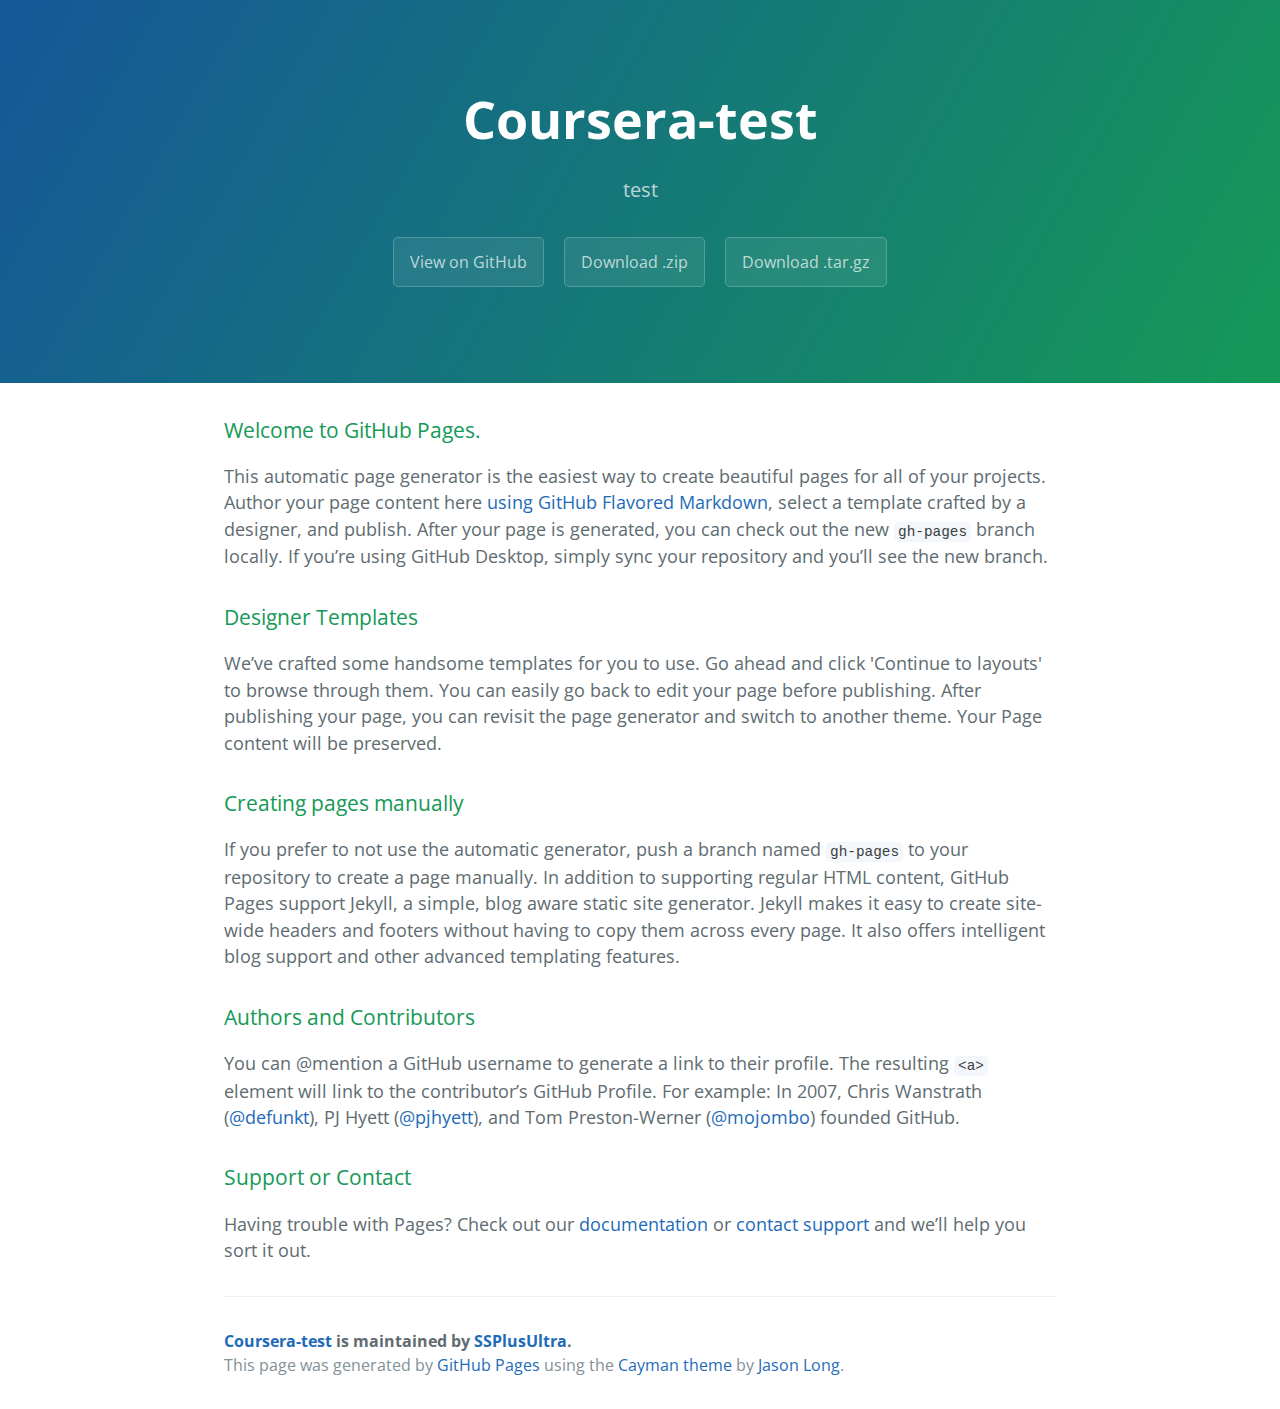
<file: index.html>
<!DOCTYPE html>
<html lang="en-us">
  <head>
    <meta charset="UTF-8">
    <title>Coursera-test by SSPlusUltra</title>
    <meta name="viewport" content="width=device-width, initial-scale=1">
    <link rel="stylesheet" type="text/css" href="stylesheets/normalize.css" media="screen">
    <link href='https://fonts.googleapis.com/css?family=Open+Sans:400,700' rel='stylesheet' type='text/css'>
    <link rel="stylesheet" type="text/css" href="stylesheets/stylesheet.css" media="screen">
    <link rel="stylesheet" type="text/css" href="stylesheets/github-light.css" media="screen">
  </head>
  <body>
    <section class="page-header">
      <h1 class="project-name">Coursera-test</h1>
      <h2 class="project-tagline">test</h2>
      <a href="https://github.com/SSPlusUltra/coursera-test" class="btn">View on GitHub</a>
      <a href="https://github.com/SSPlusUltra/coursera-test/zipball/master" class="btn">Download .zip</a>
      <a href="https://github.com/SSPlusUltra/coursera-test/tarball/master" class="btn">Download .tar.gz</a>
    </section>

    <section class="main-content">
      <h3>
<a id="welcome-to-github-pages" class="anchor" href="#welcome-to-github-pages" aria-hidden="true"><span aria-hidden="true" class="octicon octicon-link"></span></a>Welcome to GitHub Pages.</h3>
<p>This automatic page generator is the easiest way to create beautiful pages for all of your projects. Author your page content here <a href="https://guides.github.com/features/mastering-markdown/">using GitHub Flavored Markdown</a>, select a template crafted by a designer, and publish. After your page is generated, you can check out the new <code>gh-pages</code> branch locally. If you’re using GitHub Desktop, simply sync your repository and you’ll see the new branch.</p>
<h3>
<a id="designer-templates" class="anchor" href="#designer-templates" aria-hidden="true"><span aria-hidden="true" class="octicon octicon-link"></span></a>Designer Templates</h3>
<p>We’ve crafted some handsome templates for you to use. Go ahead and click 'Continue to layouts' to browse through them. You can easily go back to edit your page before publishing. After publishing your page, you can revisit the page generator and switch to another theme. Your Page content will be preserved.</p>
<h3>
<a id="creating-pages-manually" class="anchor" href="#creating-pages-manually" aria-hidden="true"><span aria-hidden="true" class="octicon octicon-link"></span></a>Creating pages manually</h3>
<p>If you prefer to not use the automatic generator, push a branch named <code>gh-pages</code> to your repository to create a page manually. In addition to supporting regular HTML content, GitHub Pages support Jekyll, a simple, blog aware static site generator. Jekyll makes it easy to create site-wide headers and footers without having to copy them across every page. It also offers intelligent blog support and other advanced templating features.</p>
<h3>
<a id="authors-and-contributors" class="anchor" href="#authors-and-contributors" aria-hidden="true"><span aria-hidden="true" class="octicon octicon-link"></span></a>Authors and Contributors</h3>
<p>You can @mention a GitHub username to generate a link to their profile. The resulting <code>&lt;a&gt;</code> element will link to the contributor’s GitHub Profile. For example: In 2007, Chris Wanstrath (<a class="user-mention" data-hovercard-type="user" data-hovercard-url="/users/defunkt/hovercard" data-octo-click="hovercard-link-click" data-octo-dimensions="link_type:self" href="https://github.com/defunkt">@defunkt</a>), PJ Hyett (<a class="user-mention" data-hovercard-type="user" data-hovercard-url="/users/pjhyett/hovercard" data-octo-click="hovercard-link-click" data-octo-dimensions="link_type:self" href="https://github.com/pjhyett">@pjhyett</a>), and Tom Preston-Werner (<a class="user-mention" data-hovercard-type="user" data-hovercard-url="/users/mojombo/hovercard" data-octo-click="hovercard-link-click" data-octo-dimensions="link_type:self" href="https://github.com/mojombo">@mojombo</a>) founded GitHub.</p>
<h3>
<a id="support-or-contact" class="anchor" href="#support-or-contact" aria-hidden="true"><span aria-hidden="true" class="octicon octicon-link"></span></a>Support or Contact</h3>
<p>Having trouble with Pages? Check out our <a href="https://help.github.com/pages">documentation</a> or <a href="https://github.com/contact">contact support</a> and we’ll help you sort it out.</p>

      <footer class="site-footer">
        <span class="site-footer-owner"><a href="https://github.com/SSPlusUltra/coursera-test">Coursera-test</a> is maintained by <a href="https://github.com/SSPlusUltra">SSPlusUltra</a>.</span>

        <span class="site-footer-credits">This page was generated by <a href="https://pages.github.com">GitHub Pages</a> using the <a href="https://github.com/jasonlong/cayman-theme">Cayman theme</a> by <a href="https://twitter.com/jasonlong">Jason Long</a>.</span>
      </footer>

    </section>

  
  </body>
</html>
</file>
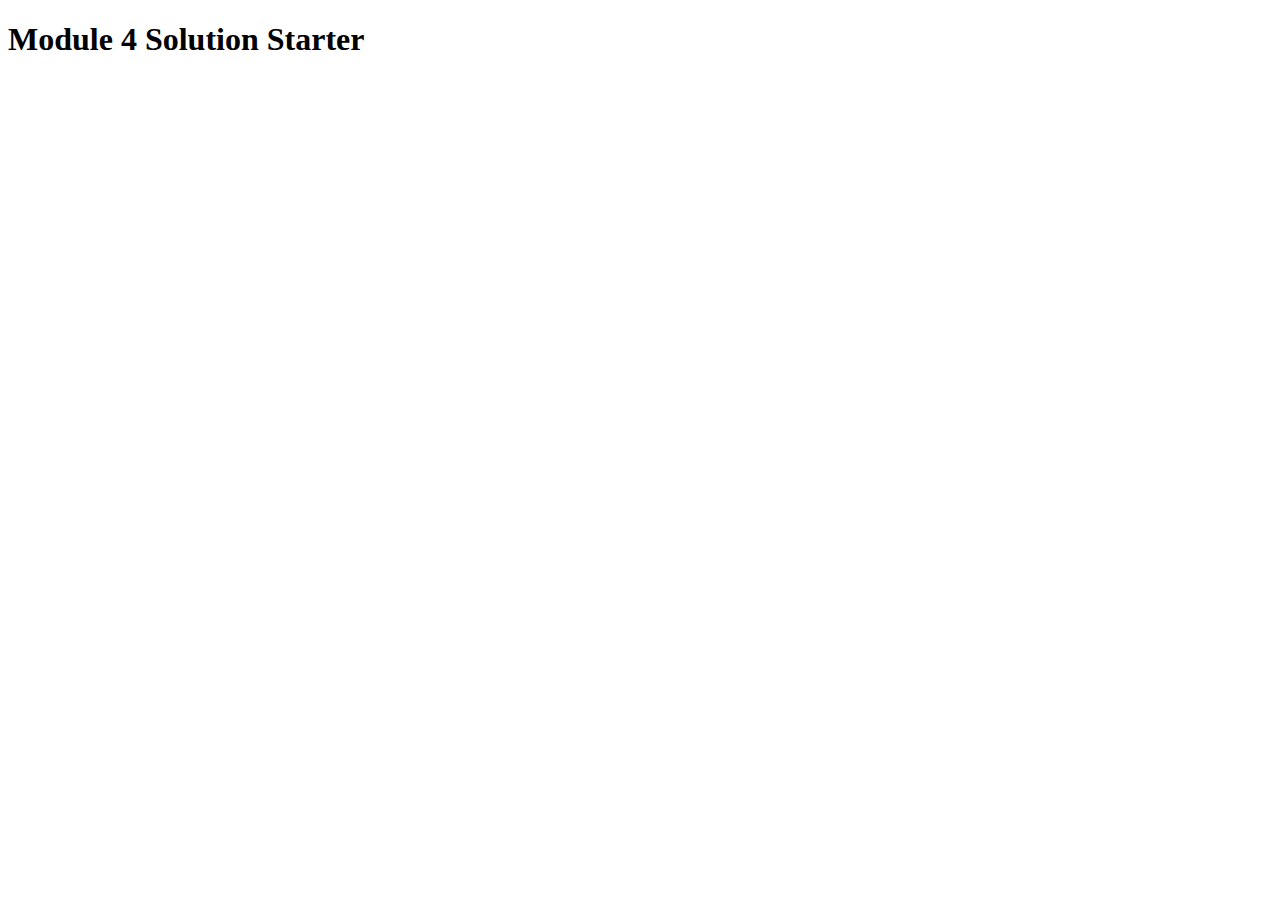
<file: mod4_assignment/index.html>
<!DOCTYPE html>
<html>
<head>
  <meta charset="utf-8">
  <title>Module 4 Solution Starter</title>
  <script>
    var names = []; // DO NOT REMOVE
  </script>
  <script src="SpeakHello.js"></script>
  <script src="SpeakGoodBye.js"></script>
  <script src="script.js"></script>
</head>
<body>
  <h1>Module 4 Solution Starter</h1>
</body>
</html>
</file>
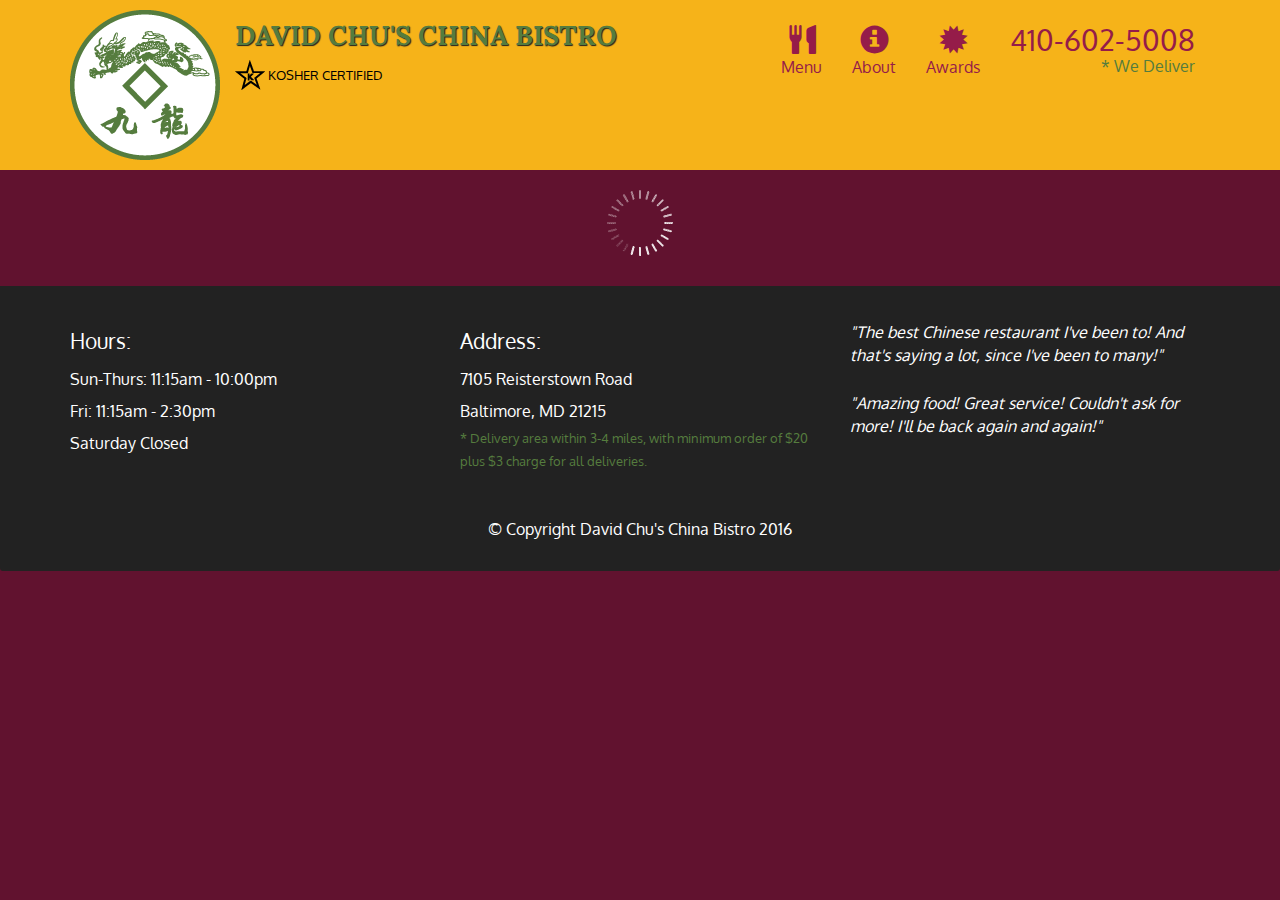
<file: mod5_assignment/index.html>
<!doctype html>
<html lang="en">
  <head>
    <meta charset="utf-8">
    <meta http-equiv="X-UA-Compatible" content="IE=edge">
    <meta name="viewport" content="width=device-width, initial-scale=1">
    <title>David Chu's China Bistro</title>
    <link rel="stylesheet" href="css/bootstrap.min.css">
    <link rel="stylesheet" href="css/styles.css">
    <link href='https://fonts.googleapis.com/css?family=Oxygen:400,300,700' rel='stylesheet' type='text/css'>
    <link href='https://fonts.googleapis.com/css?family=Lora' rel='stylesheet' type='text/css'>
  </head>
<body>
  <header>
    <nav id="header-nav" class="navbar navbar-default">
      <div class="container">
        <div class="navbar-header">
          <a href="index.html" class="pull-left visible-md visible-lg">
            <div id="logo-img" alt="Logo image"></div>
          </a>

          <div class="navbar-brand">
            <a href="index.html"><h1>David Chu's China Bistro</h1></a>
            <p>
              <img src="images/star-k-logo.png" alt="Kosher certification">
              <span>Kosher Certified</span>
            </p>
          </div>

          <button id="navbarToggle" type="button" class="navbar-toggle collapsed" data-toggle="collapse" data-target="#collapsable-nav" aria-expanded="false">
            <span class="sr-only">Toggle navigation</span>
            <span class="icon-bar"></span>
            <span class="icon-bar"></span>
            <span class="icon-bar"></span>
          </button>
        </div>
        
        <div id="collapsable-nav" class="collapse navbar-collapse">
           <ul id="nav-list" class="nav navbar-nav navbar-right">
            <li id="navHomeButton" class="visible-xs active">
              <a href="index.html">
                <span class="glyphicon glyphicon-home"></span> Home</a>
            </li>
            <li id="navMenuButton">
              <a href="#" onclick="$dc.loadMenuCategories();">
                <span class="glyphicon glyphicon-cutlery"></span><br class="hidden-xs"> Menu</a>
            </li>
            <li>
              <a href="#">
                <span class="glyphicon glyphicon-info-sign"></span><br class="hidden-xs"> About</a>
            </li>
            <li>
              <a href="#">
                <span class="glyphicon glyphicon-certificate"></span><br class="hidden-xs"> Awards</a>
            </li>
            <li id="phone" class="hidden-xs">
              <a href="tel:410-602-5008">
                <span>410-602-5008</span></a><div>* We Deliver</div>
            </li>
          </ul><!-- #nav-list -->
        </div><!-- .collapse .navbar-collapse -->
      </div><!-- .container -->
    </nav><!-- #header-nav -->
  </header>

  <div id="call-btn" class="visible-xs">
    <a class="btn" href="tel:410-602-5008">
    <span class="glyphicon glyphicon-earphone"></span>
    410-602-5008
    </a>
  </div>
  <div id="xs-deliver" class="text-center visible-xs">* We Deliver</div>

  <div id="main-content" class="container"></div>

  <footer class="panel-footer">
    <div class="container">
      <div class="row">
        <section id="hours" class="col-sm-4">
          <span>Hours:</span><br>
          Sun-Thurs: 11:15am - 10:00pm<br>
          Fri: 11:15am - 2:30pm<br>
          Saturday Closed
          <hr class="visible-xs">
        </section>
        <section id="address" class="col-sm-4">
          <span>Address:</span><br>
          7105 Reisterstown Road<br>
          Baltimore, MD 21215
          <p>* Delivery area within 3-4 miles, with minimum order of $20 plus $3 charge for all deliveries.</p>
          <hr class="visible-xs">
        </section>
        <section id="testimonials" class="col-sm-4">
          <p>"The best Chinese restaurant I've been to! And that's saying a lot, since I've been to many!"</p>
          <p>"Amazing food! Great service! Couldn't ask for more! I'll be back again and again!"</p>
        </section>
      </div>
      <div class="text-center">&copy; Copyright David Chu's China Bistro 2016</div>
    </div>
  </footer>

  <!-- jQuery (Bootstrap JS plugins depend on it) -->
  <script src="js/jquery-2.1.4.min.js"></script>
  <script src="js/bootstrap.min.js"></script>
  <script src="js/ajax-utils.js"></script>
  <script src="js/script.js"></script>
</body>
</html>
</file>
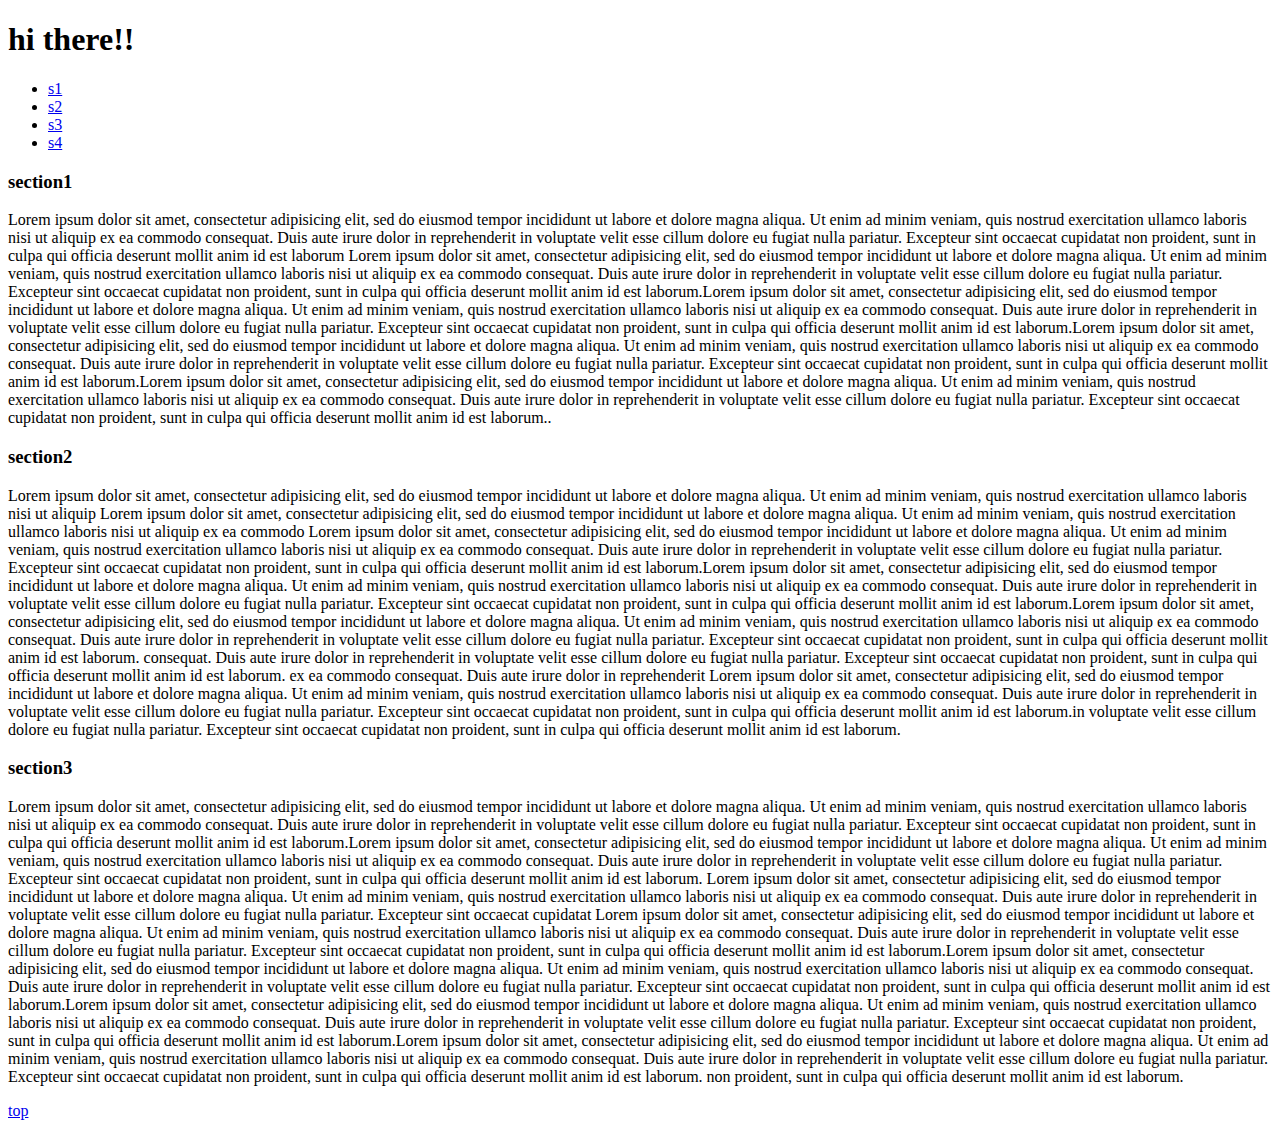
<file: site/index.html>
<!DOCTYPE html>
<html>
<head>
	<title>oddfnuvs</title>
	<h1 id="top">hi there!!</h1>
</head>
<body>
	<section>
		<ul>
	<li><a href="#section1">s1</a></li>
	<li><a href="#section2">s2</a></li>
	<li><a href="#section3">s3</a></li>
<li>	<a href="#section4">s4</a></li>
</ul>
</section>
	<section id="section1">
		<h3>section1</h3>
	<p>Lorem ipsum dolor sit amet, consectetur adipisicing elit, sed do eiusmod
	tempor incididunt ut labore et dolore magna aliqua. Ut enim ad minim veniam,
	quis nostrud exercitation ullamco laboris nisi ut aliquip ex ea commodo
	consequat. Duis aute irure dolor in reprehenderit in voluptate velit esse
	cillum dolore eu fugiat nulla pariatur. Excepteur sint occaecat cupidatat non
	proident, sunt in culpa qui officia deserunt mollit anim id est laborum Lorem ipsum dolor sit amet, consectetur adipisicing elit, sed do eiusmod
	tempor incididunt ut labore et dolore magna aliqua. Ut enim ad minim veniam,
	quis nostrud exercitation ullamco laboris nisi ut aliquip ex ea commodo
	consequat. Duis aute irure dolor in reprehenderit in voluptate velit esse
	cillum dolore eu fugiat nulla pariatur. Excepteur sint occaecat cupidatat non
	proident, sunt in culpa qui officia deserunt mollit anim id est laborum.Lorem ipsum dolor sit amet, consectetur adipisicing elit, sed do eiusmod
	tempor incididunt ut labore et dolore magna aliqua. Ut enim ad minim veniam,
	quis nostrud exercitation ullamco laboris nisi ut aliquip ex ea commodo
	consequat. Duis aute irure dolor in reprehenderit in voluptate velit esse
	cillum dolore eu fugiat nulla pariatur. Excepteur sint occaecat cupidatat non
	proident, sunt in culpa qui officia deserunt mollit anim id est laborum.Lorem ipsum dolor sit amet, consectetur adipisicing elit, sed do eiusmod
	tempor incididunt ut labore et dolore magna aliqua. Ut enim ad minim veniam,
	quis nostrud exercitation ullamco laboris nisi ut aliquip ex ea commodo
	consequat. Duis aute irure dolor in reprehenderit in voluptate velit esse
	cillum dolore eu fugiat nulla pariatur. Excepteur sint occaecat cupidatat non
	proident, sunt in culpa qui officia deserunt mollit anim id est laborum.Lorem ipsum dolor sit amet, consectetur adipisicing elit, sed do eiusmod
	tempor incididunt ut labore et dolore magna aliqua. Ut enim ad minim veniam,
	quis nostrud exercitation ullamco laboris nisi ut aliquip ex ea commodo
	consequat. Duis aute irure dolor in reprehenderit in voluptate velit esse
	cillum dolore eu fugiat nulla pariatur. Excepteur sint occaecat cupidatat non
	proident, sunt in culpa qui officia deserunt mollit anim id est laborum..</p>
</section>
<section id="section2">
	<h3>section2</h3>
	<p>Lorem ipsum dolor sit amet, consectetur adipisicing elit, sed do eiusmod
	tempor incididunt ut labore et dolore magna aliqua. Ut enim ad minim veniam,
	quis nostrud exercitation ullamco laboris nisi ut aliquip Lorem ipsum dolor sit amet, consectetur adipisicing elit, sed do eiusmod
	tempor incididunt ut labore et dolore magna aliqua. Ut enim ad minim veniam,
	quis nostrud exercitation ullamco laboris nisi ut aliquip ex ea commodo Lorem ipsum dolor sit amet, consectetur adipisicing elit, sed do eiusmod
	tempor incididunt ut labore et dolore magna aliqua. Ut enim ad minim veniam,
	quis nostrud exercitation ullamco laboris nisi ut aliquip ex ea commodo
	consequat. Duis aute irure dolor in reprehenderit in voluptate velit esse
	cillum dolore eu fugiat nulla pariatur. Excepteur sint occaecat cupidatat non
	proident, sunt in culpa qui officia deserunt mollit anim id est laborum.Lorem ipsum dolor sit amet, consectetur adipisicing elit, sed do eiusmod
	tempor incididunt ut labore et dolore magna aliqua. Ut enim ad minim veniam,
	quis nostrud exercitation ullamco laboris nisi ut aliquip ex ea commodo
	consequat. Duis aute irure dolor in reprehenderit in voluptate velit esse
	cillum dolore eu fugiat nulla pariatur. Excepteur sint occaecat cupidatat non
	proident, sunt in culpa qui officia deserunt mollit anim id est laborum.Lorem ipsum dolor sit amet, consectetur adipisicing elit, sed do eiusmod
	tempor incididunt ut labore et dolore magna aliqua. Ut enim ad minim veniam,
	quis nostrud exercitation ullamco laboris nisi ut aliquip ex ea commodo
	consequat. Duis aute irure dolor in reprehenderit in voluptate velit esse
	cillum dolore eu fugiat nulla pariatur. Excepteur sint occaecat cupidatat non
	proident, sunt in culpa qui officia deserunt mollit anim id est laborum.
	consequat. Duis aute irure dolor in reprehenderit in voluptate velit esse
	cillum dolore eu fugiat nulla pariatur. Excepteur sint occaecat cupidatat non
	proident, sunt in culpa qui officia deserunt mollit anim id est laborum. ex ea commodo
	consequat. Duis aute irure dolor in reprehenderit Lorem ipsum dolor sit amet, consectetur adipisicing elit, sed do eiusmod
	tempor incididunt ut labore et dolore magna aliqua. Ut enim ad minim veniam,
	quis nostrud exercitation ullamco laboris nisi ut aliquip ex ea commodo
	consequat. Duis aute irure dolor in reprehenderit in voluptate velit esse
	cillum dolore eu fugiat nulla pariatur. Excepteur sint occaecat cupidatat non
	proident, sunt in culpa qui officia deserunt mollit anim id est laborum.in voluptate velit esse
	cillum dolore eu fugiat nulla pariatur. Excepteur sint occaecat cupidatat non
	proident, sunt in culpa qui officia deserunt mollit anim id est laborum.</p>
</section>
<section id="section3">
	<h3>section3</h3>
	<p> Lorem ipsum dolor sit amet, consectetur adipisicing elit, sed do eiusmod
	tempor incididunt ut labore et dolore magna aliqua. Ut enim ad minim veniam,
	quis nostrud exercitation ullamco laboris nisi ut aliquip ex ea commodo
	consequat. Duis aute irure dolor in reprehenderit in voluptate velit esse
	cillum dolore eu fugiat nulla pariatur. Excepteur sint occaecat cupidatat non
	proident, sunt in culpa qui officia deserunt mollit anim id est laborum.Lorem ipsum dolor sit amet, consectetur adipisicing elit, sed do eiusmod
	tempor incididunt ut labore et dolore magna aliqua. Ut enim ad minim veniam,
	quis nostrud exercitation ullamco laboris nisi ut aliquip ex ea commodo
	consequat. Duis aute irure dolor in reprehenderit in voluptate velit esse
	cillum dolore eu fugiat nulla pariatur. Excepteur sint occaecat cupidatat non
	proident, sunt in culpa qui officia deserunt mollit anim id est laborum. Lorem ipsum dolor sit amet, consectetur adipisicing elit, sed do eiusmod
	tempor incididunt ut labore et dolore magna aliqua. Ut enim ad minim veniam,
	quis nostrud exercitation ullamco laboris nisi ut aliquip ex ea commodo
	consequat. Duis aute irure dolor in reprehenderit in voluptate velit esse
	cillum dolore eu fugiat nulla pariatur. Excepteur sint occaecat cupidatat Lorem ipsum dolor sit amet, consectetur adipisicing elit, sed do eiusmod
	tempor incididunt ut labore et dolore magna aliqua. Ut enim ad minim veniam,
	quis nostrud exercitation ullamco laboris nisi ut aliquip ex ea commodo
	consequat. Duis aute irure dolor in reprehenderit in voluptate velit esse
	cillum dolore eu fugiat nulla pariatur. Excepteur sint occaecat cupidatat non
	proident, sunt in culpa qui officia deserunt mollit anim id est laborum.Lorem ipsum dolor sit amet, consectetur adipisicing elit, sed do eiusmod
	tempor incididunt ut labore et dolore magna aliqua. Ut enim ad minim veniam,
	quis nostrud exercitation ullamco laboris nisi ut aliquip ex ea commodo
	consequat. Duis aute irure dolor in reprehenderit in voluptate velit esse
	cillum dolore eu fugiat nulla pariatur. Excepteur sint occaecat cupidatat non
	proident, sunt in culpa qui officia deserunt mollit anim id est laborum.Lorem ipsum dolor sit amet, consectetur adipisicing elit, sed do eiusmod
	tempor incididunt ut labore et dolore magna aliqua. Ut enim ad minim veniam,
	quis nostrud exercitation ullamco laboris nisi ut aliquip ex ea commodo
	consequat. Duis aute irure dolor in reprehenderit in voluptate velit esse
	cillum dolore eu fugiat nulla pariatur. Excepteur sint occaecat cupidatat non
	proident, sunt in culpa qui officia deserunt mollit anim id est laborum.Lorem ipsum dolor sit amet, consectetur adipisicing elit, sed do eiusmod
	tempor incididunt ut labore et dolore magna aliqua. Ut enim ad minim veniam,
	quis nostrud exercitation ullamco laboris nisi ut aliquip ex ea commodo
	consequat. Duis aute irure dolor in reprehenderit in voluptate velit esse
	cillum dolore eu fugiat nulla pariatur. Excepteur sint occaecat cupidatat non
	proident, sunt in culpa qui officia deserunt mollit anim id est laborum. non
	proident, sunt in culpa qui officia deserunt mollit anim id est laborum.</p>
</section>
<section id="section4">
	<a href="#top">top</a>
</section>

</body>
</html>
</file>
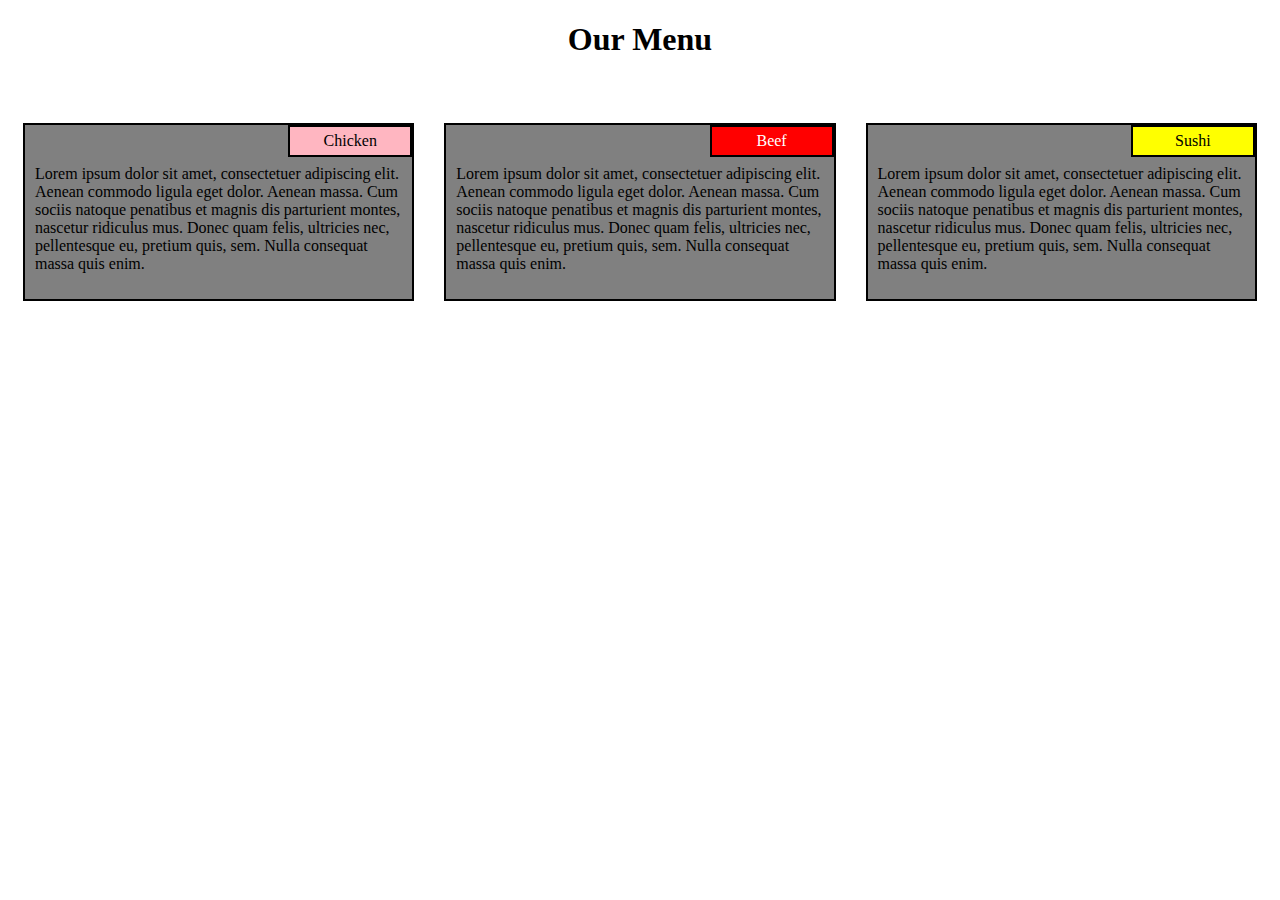
<file: mod2_assignment/mod_2.html>
<!DOCTYPE html>
<html>
<head>

<title>Responsive Layout</title>
<meta name="viewport" content="width=device-width, initial-scale=1">
<link rel="stylesheet" type="text/css" href="styles.css">

</head>
<body>
<h1>Our Menu</h1>



  <div class="col-lg-4 col-md-6 col-sm-12">
    <div class="box">
        <p class="content-name name1">Chicken</p>
        <p class="content">Lorem ipsum dolor sit amet, consectetuer adipiscing elit. Aenean commodo ligula eget dolor. Aenean massa. Cum sociis natoque penatibus et magnis dis parturient montes, nascetur ridiculus mus. Donec quam felis, ultricies nec, pellentesque eu, pretium quis, sem. Nulla consequat massa quis enim.</p>
    </div>
  </div>

  <div class="col-lg-4 col-md-6 col-sm-12">
    <div class="box">
        <p class="content-name name2">Beef</p>
        <p class="content">Lorem ipsum dolor sit amet, consectetuer adipiscing elit. Aenean commodo ligula eget dolor. Aenean massa. Cum sociis natoque penatibus et magnis dis parturient montes, nascetur ridiculus mus. Donec quam felis, ultricies nec, pellentesque eu, pretium quis, sem. Nulla consequat massa quis enim.</p>
    </div>
  </div>

  <div class="col-lg-4 col-md-12 col-sm-12">
    <div class="box">
        <p class="content-name name3">Sushi</p>
        <p class="content">Lorem ipsum dolor sit amet, consectetuer adipiscing elit. Aenean commodo ligula eget dolor. Aenean massa. Cum sociis natoque penatibus et magnis dis parturient montes, nascetur ridiculus mus. Donec quam felis, ultricies nec, pellentesque eu, pretium quis, sem. Nulla consequat massa quis enim.</p>
    </div>  
  </div>

</body>
</html>
</file>
<file: stylesheets/stylesheet.css>
* {
  box-sizing: border-box; }

body {
  padding: 0;
  margin: 0;
  font-family: "Open Sans", "Helvetica Neue", Helvetica, Arial, sans-serif;
  font-size: 16px;
  line-height: 1.5;
  color: #606c71; }

a {
  color: #1e6bb8;
  text-decoration: none; }
  a:hover {
    text-decoration: underline; }

.btn {
  display: inline-block;
  margin-bottom: 1rem;
  color: rgba(255, 255, 255, 0.7);
  background-color: rgba(255, 255, 255, 0.08);
  border-color: rgba(255, 255, 255, 0.2);
  border-style: solid;
  border-width: 1px;
  border-radius: 0.3rem;
  transition: color 0.2s, background-color 0.2s, border-color 0.2s; }
  .btn + .btn {
    margin-left: 1rem; }

.btn:hover {
  color: rgba(255, 255, 255, 0.8);
  text-decoration: none;
  background-color: rgba(255, 255, 255, 0.2);
  border-color: rgba(255, 255, 255, 0.3); }

@media screen and (min-width: 64em) {
  .btn {
    padding: 0.75rem 1rem; } }

@media screen and (min-width: 42em) and (max-width: 64em) {
  .btn {
    padding: 0.6rem 0.9rem;
    font-size: 0.9rem; } }

@media screen and (max-width: 42em) {
  .btn {
    display: block;
    width: 100%;
    padding: 0.75rem;
    font-size: 0.9rem; }
    .btn + .btn {
      margin-top: 1rem;
      margin-left: 0; } }

.page-header {
  color: #fff;
  text-align: center;
  background-color: #159957;
  background-image: linear-gradient(120deg, #155799, #159957); }

@media screen and (min-width: 64em) {
  .page-header {
    padding: 5rem 6rem; } }

@media screen and (min-width: 42em) and (max-width: 64em) {
  .page-header {
    padding: 3rem 4rem; } }

@media screen and (max-width: 42em) {
  .page-header {
    padding: 2rem 1rem; } }

.project-name {
  margin-top: 0;
  margin-bottom: 0.1rem; }

@media screen and (min-width: 64em) {
  .project-name {
    font-size: 3.25rem; } }

@media screen and (min-width: 42em) and (max-width: 64em) {
  .project-name {
    font-size: 2.25rem; } }

@media screen and (max-width: 42em) {
  .project-name {
    font-size: 1.75rem; } }

.project-tagline {
  margin-bottom: 2rem;
  font-weight: normal;
  opacity: 0.7; }

@media screen and (min-width: 64em) {
  .project-tagline {
    font-size: 1.25rem; } }

@media screen and (min-width: 42em) and (max-width: 64em) {
  .project-tagline {
    font-size: 1.15rem; } }

@media screen and (max-width: 42em) {
  .project-tagline {
    font-size: 1rem; } }

.main-content :first-child {
  margin-top: 0; }
.main-content img {
  max-width: 100%; }
.main-content h1, .main-content h2, .main-content h3, .main-content h4, .main-content h5, .main-content h6 {
  margin-top: 2rem;
  margin-bottom: 1rem;
  font-weight: normal;
  color: #159957; }
.main-content p {
  margin-bottom: 1em; }
.main-content code {
  padding: 2px 4px;
  font-family: Consolas, "Liberation Mono", Menlo, Courier, monospace;
  font-size: 0.9rem;
  color: #383e41;
  background-color: #f3f6fa;
  border-radius: 0.3rem; }
.main-content pre {
  padding: 0.8rem;
  margin-top: 0;
  margin-bottom: 1rem;
  font: 1rem Consolas, "Liberation Mono", Menlo, Courier, monospace;
  color: #567482;
  word-wrap: normal;
  background-color: #f3f6fa;
  border: solid 1px #dce6f0;
  border-radius: 0.3rem; }
  .main-content pre > code {
    padding: 0;
    margin: 0;
    font-size: 0.9rem;
    color: #567482;
    word-break: normal;
    white-space: pre;
    background: transparent;
    border: 0; }
.main-content .highlight {
  margin-bottom: 1rem; }
  .main-content .highlight pre {
    margin-bottom: 0;
    word-break: normal; }
.main-content .highlight pre, .main-content pre {
  padding: 0.8rem;
  overflow: auto;
  font-size: 0.9rem;
  line-height: 1.45;
  border-radius: 0.3rem; }
.main-content pre code, .main-content pre tt {
  display: inline;
  max-width: initial;
  padding: 0;
  margin: 0;
  overflow: initial;
  line-height: inherit;
  word-wrap: normal;
  background-color: transparent;
  border: 0; }
  .main-content pre code:before, .main-content pre code:after, .main-content pre tt:before, .main-content pre tt:after {
    content: normal; }
.main-content ul, .main-content ol {
  margin-top: 0; }
.main-content blockquote {
  padding: 0 1rem;
  margin-left: 0;
  color: #819198;
  border-left: 0.3rem solid #dce6f0; }
  .main-content blockquote > :first-child {
    margin-top: 0; }
  .main-content blockquote > :last-child {
    margin-bottom: 0; }
.main-content table {
  display: block;
  width: 100%;
  overflow: auto;
  word-break: normal;
  word-break: keep-all; }
  .main-content table th {
    font-weight: bold; }
  .main-content table th, .main-content table td {
    padding: 0.5rem 1rem;
    border: 1px solid #e9ebec; }
.main-content dl {
  padding: 0; }
  .main-content dl dt {
    padding: 0;
    margin-top: 1rem;
    font-size: 1rem;
    font-weight: bold; }
  .main-content dl dd {
    padding: 0;
    margin-bottom: 1rem; }
.main-content hr {
  height: 2px;
  padding: 0;
  margin: 1rem 0;
  background-color: #eff0f1;
  border: 0; }

@media screen and (min-width: 64em) {
  .main-content {
    max-width: 64rem;
    padding: 2rem 6rem;
    margin: 0 auto;
    font-size: 1.1rem; } }

@media screen and (min-width: 42em) and (max-width: 64em) {
  .main-content {
    padding: 2rem 4rem;
    font-size: 1.1rem; } }

@media screen and (max-width: 42em) {
  .main-content {
    padding: 2rem 1rem;
    font-size: 1rem; } }

.site-footer {
  padding-top: 2rem;
  margin-top: 2rem;
  border-top: solid 1px #eff0f1; }

.site-footer-owner {
  display: block;
  font-weight: bold; }

.site-footer-credits {
  color: #819198; }

@media screen and (min-width: 64em) {
  .site-footer {
    font-size: 1rem; } }

@media screen and (min-width: 42em) and (max-width: 64em) {
  .site-footer {
    font-size: 1rem; } }

@media screen and (max-width: 42em) {
  .site-footer {
    font-size: 0.9rem; } }
</file>
<file: stylesheets/github-light.css>
/*!
 * GitHub Light v0.4.1
 * Copyright (c) 2012 - 2017 GitHub, Inc.
 * Licensed under MIT (https://github.com/primer/github-syntax-theme-generator/blob/master/LICENSE)
 */

.pl-c /* comment, punctuation.definition.comment, string.comment */ {
  color: #6a737d;
}

.pl-c1 /* constant, entity.name.constant, variable.other.constant, variable.language, support, meta.property-name, support.constant, support.variable, meta.module-reference, markup.raw, meta.diff.header, meta.output */,
.pl-s .pl-v /* string variable */ {
  color: #005cc5;
}

.pl-e /* entity */,
.pl-en /* entity.name */ {
  color: #6f42c1;
}

.pl-smi /* variable.parameter.function, storage.modifier.package, storage.modifier.import, storage.type.java, variable.other */,
.pl-s .pl-s1 /* string source */ {
  color: #24292e;
}

.pl-ent /* entity.name.tag, markup.quote */ {
  color: #22863a;
}

.pl-k /* keyword, storage, storage.type */ {
  color: #d73a49;
}

.pl-s /* string */,
.pl-pds /* punctuation.definition.string, source.regexp, string.regexp.character-class */,
.pl-s .pl-pse .pl-s1 /* string punctuation.section.embedded source */,
.pl-sr /* string.regexp */,
.pl-sr .pl-cce /* string.regexp constant.character.escape */,
.pl-sr .pl-sre /* string.regexp source.ruby.embedded */,
.pl-sr .pl-sra /* string.regexp string.regexp.arbitrary-repitition */ {
  color: #032f62;
}

.pl-v /* variable */,
.pl-smw /* sublimelinter.mark.warning */ {
  color: #e36209;
}

.pl-bu /* invalid.broken, invalid.deprecated, invalid.unimplemented, message.error, brackethighlighter.unmatched, sublimelinter.mark.error */ {
  color: #b31d28;
}

.pl-ii /* invalid.illegal */ {
  color: #fafbfc;
  background-color: #b31d28;
}

.pl-c2 /* carriage-return */ {
  color: #fafbfc;
  background-color: #d73a49;
}

.pl-c2::before /* carriage-return */ {
  content: "^M";
}

.pl-sr .pl-cce /* string.regexp constant.character.escape */ {
  font-weight: bold;
  color: #22863a;
}

.pl-ml /* markup.list */ {
  color: #735c0f;
}

.pl-mh /* markup.heading */,
.pl-mh .pl-en /* markup.heading entity.name */,
.pl-ms /* meta.separator */ {
  font-weight: bold;
  color: #005cc5;
}

.pl-mi /* markup.italic */ {
  font-style: italic;
  color: #24292e;
}

.pl-mb /* markup.bold */ {
  font-weight: bold;
  color: #24292e;
}

.pl-md /* markup.deleted, meta.diff.header.from-file, punctuation.definition.deleted */ {
  color: #b31d28;
  background-color: #ffeef0;
}

.pl-mi1 /* markup.inserted, meta.diff.header.to-file, punctuation.definition.inserted */ {
  color: #22863a;
  background-color: #f0fff4;
}

.pl-mc /* markup.changed, punctuation.definition.changed */ {
  color: #e36209;
  background-color: #ffebda;
}

.pl-mi2 /* markup.ignored, markup.untracked */ {
  color: #f6f8fa;
  background-color: #005cc5;
}

.pl-mdr /* meta.diff.range */ {
  font-weight: bold;
  color: #6f42c1;
}

.pl-ba /* brackethighlighter.tag, brackethighlighter.curly, brackethighlighter.round, brackethighlighter.square, brackethighlighter.angle, brackethighlighter.quote */ {
  color: #586069;
}

.pl-sg /* sublimelinter.gutter-mark */ {
  color: #959da5;
}

.pl-corl /* constant.other.reference.link, string.other.link */ {
  text-decoration: underline;
  color: #032f62;
}
</file>
<file: mod5_assignment/css/styles.css>
body {
  font-size: 16px;
  color: #fff;
  background-color: #61122f;
  font-family: 'Oxygen', sans-serif;
}

/** HEADER **/
#header-nav {
  background-color: #f6b319;
  border-radius: 0;
  border: 0;
}

#logo-img {
  background: url('../images/restaurant-logo_large.png') no-repeat;
  width: 150px;
  height: 150px;
  margin: 10px 15px 10px 0;
}

.navbar-brand {
  padding-top: 25px;
}
.navbar-brand h1 { /* Restaurant name */
  font-family: 'Lora', serif;
  color: #557c3e;
  font-size: 1.5em;
  text-transform: uppercase;
  font-weight: bold;
  text-shadow: 1px 1px 1px #222;
  margin-top: 0;
  margin-bottom: 0;
  line-height: .75;
}
.navbar-brand a:hover, .navbar-brand a:focus {
  text-decoration: none;
}
.navbar-brand p { /* Kosher cert */
  color: #000;
  text-transform: uppercase;
  font-size: .7em;
  margin-top: 15px;
}
.navbar-brand p span { /* Star-K */
  vertical-align: middle;
}

#nav-list {
  margin-top: 10px;
}
#nav-list a {
  color: #951C49;
  text-align: center;
}
#nav-list a:hover {
  background: #E7E7E7;
}
#nav-list a span {
  font-size: 1.8em;
}

#phone {
  margin-top: 5px;
}
#phone a { /* Phone number */
  text-align: right;
  padding-bottom: 0;
}
#phone div { /* We Deliver */
  color: #557c3e;
  text-align: right;
  padding-right: 15px;
}

.navbar-header button.navbar-toggle, .navbar-header .icon-bar {
  border: 1px solid #61122f;
}
.navbar-header button.navbar-toggle {
  clear: both;
  margin-top: -30px;
}
/* END HEADER */

/* FOOTER */
.panel-footer {
  margin-top: 30px;
  padding-top: 35px;
  padding-bottom: 30px;
  background-color: #222;
  border-top: 0;
}
.panel-footer div.row {
  margin-bottom: 35px;
}
#hours, #address {
  line-height: 2;
}
#hours > span, #address > span {
  font-size: 1.3em;
}
#address p {
  color: #557c3e;
  font-size: .8em;
  line-height: 1.8;
}
#testimonials {
  font-style: italic;
}
#testimonials p:nth-child(2) {
  margin-top: 25px;
}
/* END FOOTER */



/* HOME PAGE */
.container .jumbotron {
  box-shadow: 0 0 50px #3F0C1F;
  border: 2px solid #3F0C1F;
}

#menu-tile, #specials-tile, #map-tile {
  height: 250px;
  width: 100%;
  margin-bottom: 15px;
  position: relative;
  border: 2px solid #3F0C1F;
  overflow: hidden;
}
#menu-tile:hover, #specials-tile:hover, #map-tile:hover {
  box-shadow: 0 1px 5px 1px #cccccc;
}
#menu-tile {
  background: url('../images/menu-tile.jpg') no-repeat;
  background-position: center;
}
#specials-tile {
  background: url('../images/specials-tile.jpg') no-repeat;
  background-position: center;
}
#menu-tile span, #specials-tile span, #map-tile span {
  position: absolute;
  bottom: 0;
  right: 0;
  width: 100%;
  text-align: center;
  font-size: 1.6em;
  text-transform: uppercase;
  background-color: #000;
  color: #fff;
  opacity: .8;
}
/* END HOME PAGE */

/* MENU CATEGORIES PAGE */
.category-tile { 
  position: relative;
  border: 2px solid #3F0C1F;
  overflow: hidden;
  width: 200px;
  height: 200px;
  margin: 0 auto 15px;
}
.category-tile span {
  position: absolute;
  bottom: 0;
  right: 0;
  width: 100%;
  text-align: center;
  font-size: 1.2em;
  text-transform: uppercase;
  background-color: #000;
  color: #fff;
  opacity: .8;
}
.category-tile:hover {
  box-shadow: 0 1px 5px 1px #cccccc;
}

#menu-categories-title + div {
  margin-bottom: 50px;
}
/* END MENU CATEGORIES PAGE */

/* SINGLE CATEGORY PAGE */
.menu-item-tile {
  margin-bottom: 25px;
}
.menu-item-tile hr {
  width: 80%;
}
.menu-item-tile .menu-item-price {
  font-size: 1.1em;
  text-align: right;
  margin-top: -15px;
  margin-right: -15px;
}
.menu-item-tile .menu-item-price span {
  font-size: .6em;
}
.menu-item-photo {
  position: relative;
  border: 2px solid #3F0C1F; 
  overflow: hidden;
  padding: 0;
  margin-right: -15px;
  margin-left: auto;
  margin-bottom: 20px;
  max-width: 250px;
}
.menu-item-photo div {
  position: absolute;
  bottom: 0;
  right: 0;
  width: 80px;
  background-color: #557c3e;
  text-align: center;
}
.menu-item-description {
  padding-right: 30px;
}
h3.menu-item-title {
  margin: 0 0 10px;
}
.menu-item-details {
  font-size: .9em;
  font-style: italic;
}
/* END SINGLE CATEGORY PAGE */


/********** Large devices only **********/
@media (min-width: 1200px) {
  .container .jumbotron {
    background: url('../images/jumbotron_1200.jpg') no-repeat;
    height: 675px;
  }
}

/********** Medium devices only **********/
@media (min-width: 992px) and (max-width: 1199px) {
  /* Header */
  #logo-img {
    background: url('../images/restaurant-logo_medium.png') no-repeat;
    width: 100px;
    height: 100px;
    margin: 5px 5px 5px 0;
  }
  /* End Header */

  /* Home Page */
  .container .jumbotron {
    background: url('../images/jumbotron_992.jpg') no-repeat;
    height: 558px;
  }
  /* End Home Page */
}

/********** Small devices only **********/
@media (min-width: 768px) and (max-width: 991px) {
  /* Home Page */
  .container .jumbotron {
    background: url('../images/jumbotron_768.jpg') no-repeat;
    height: 432px;
  }
  /* End Home Page */
}

/********** Extra small devices only **********/
@media (max-width: 767px) {
  /* Header */
  .navbar-brand {
    padding-top: 10px;
    height: 80px;
  }
  .navbar-brand h1 { /* Restaurant name */
    padding-top: 10px;
    font-size: 5vw; /* 1vw = 1% of viewport width */
  }
  .navbar-brand p { /* Kosher cert */
    font-size: .6em;
    margin-top: 12px;
  }
  .navbar-brand p img { /* Star-K */
    height: 20px;
  }

  #collapsable-nav a { /* Collapsed nav menu text */
    font-size: 1.2em;
  }
  #collapsable-nav a span { /* Collapsed nav menu glyph */
    font-size: 1em;
    margin-right: 5px;
  }

  #call-btn > a {
    font-size: 1.5em;
    display: block;
    margin: 0 20px;
    padding: 10px;
    border: 2px solid #fff;
    background-color: #f6b319;
    color: #951c49;
  }
  #xs-deliver {
    margin-top: 5px;
    font-size: .7em;
    letter-spacing: .1em;
    text-transform: uppercase;
  }
  /* End Header */

  /* Footer */
  .panel-footer section {
    margin-bottom: 30px;
    text-align: center;
  }
  .panel-footer section:nth-child(3) {
    margin-bottom: 0; /* margin already exists on the whole row */
  }
  .panel-footer section hr {
    width: 50%;
  }
  /* End Footer */

  /* Home Page */
  .container .jumbotron {
    margin-top: 30px;
    padding: 0;
  }
  #menu-tile, #specials-tile {
    width: 360px;
    margin: 0 auto 15px;
  }

  .menu-item-photo {
    margin-right: auto;
  }
  .menu-item-tile .menu-item-price {
    text-align: center;
  }
  .menu-item-description {
    text-align: center;;
  }
}


/********** Super extra small devices Only :-) (e.g., iPhone 4) **********/
@media (max-width: 479px) {
  /* Header */
  .navbar-brand h1 { /* Restaurant name */
    padding-top: 5px;
    font-size: 6vw;
  }
  /* End Header */
  
  /* Home page */
  #menu-tile, #specials-tile {
    width: 280px;
    margin: 0 auto 15px;
  }

  .col-xxs-12 {
    position: relative;
    min-height: 1px;
    padding-right: 15px;
    padding-left: 15px;
    float: left;
    width: 100%;
  }
}
</file>
<file: mod2_assignment/styles.css>
.box{
  border:2px solid black;
  margin:15px;
  padding: 10px;
  background-color:grey;
  position: relative;
  text-shadow: black;
}
 
.content-name{
  float: right;
  position: absolute;
  top: 0;
  right: 0;
  margin-top:0; 
  border:2px solid black;
  padding: 5px;
  padding-right: 10px;
  padding-left: 10px;
  text-align: center;
  width: 100px
  
}

.content{
  margin-top: 30px;
}

h1{
  text-align: center;
  color:solid black;
  margin-bottom: 50px;
}

.name1{
  background-color:#FFB6C1;
}

.name2{
  color: white;
  background-color: #FF0000;

}
.name3{
  border-color: #FFFF00;
  background-color: yellow;
  border:2px solid black;
}













/********** Large devices only **********/
@media (min-width: 992px) {
  .col-lg-4 {
    float: left;
    width: 33.33%;
  }
}
/********** Medium devices only **********/
@media (min-width: 768px) and (max-width: 991px) {
  .col-md-6,.col-md-12 {
    float: left;
  }
  .col-md-6 {
    width: 50%;
  }
  .col-md-12 {
    margin-left: -10px;
    width: 100%;
  }
  .name3{
    width: 100px;
  }
}

@media (min-width: 0px) and (max-width: 767px) {
  .col-sm-12 {
    float: left;
    width: 100%;
  }
  .content-name{
  }
}
</file>
